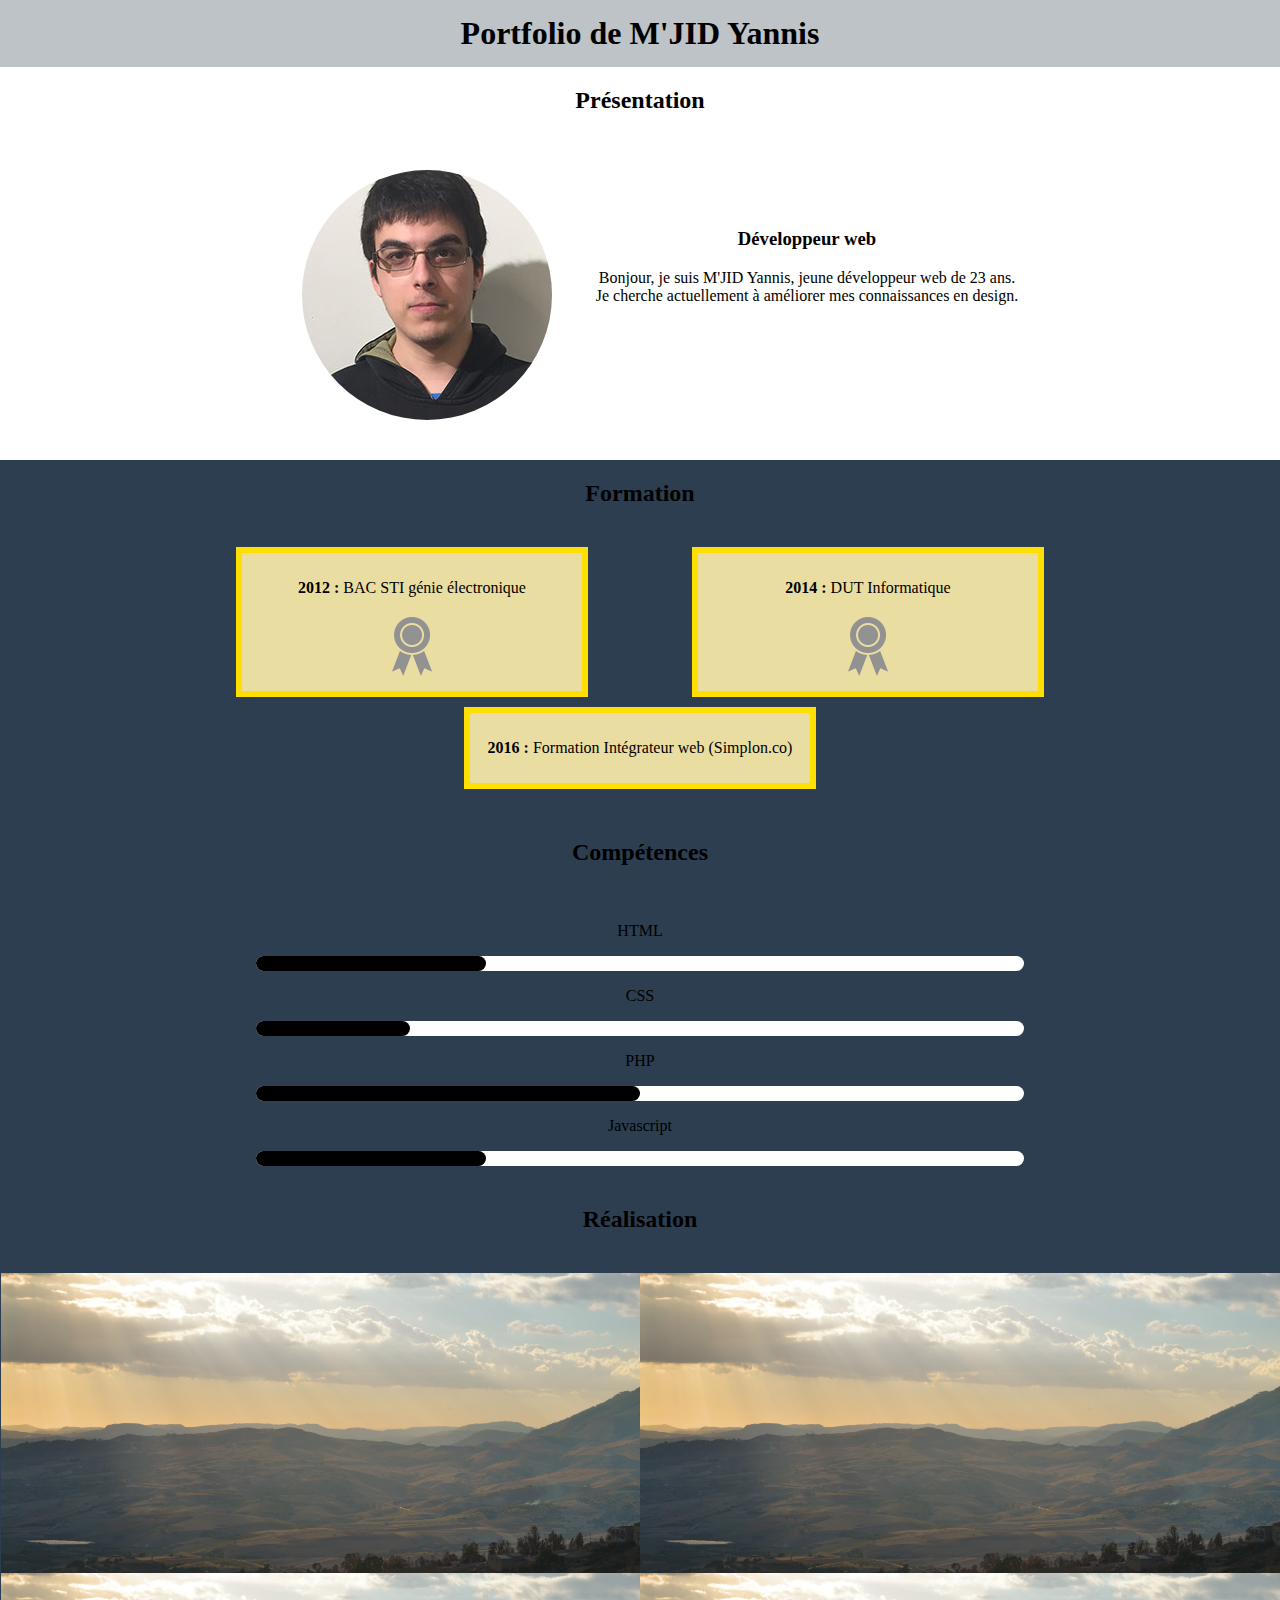
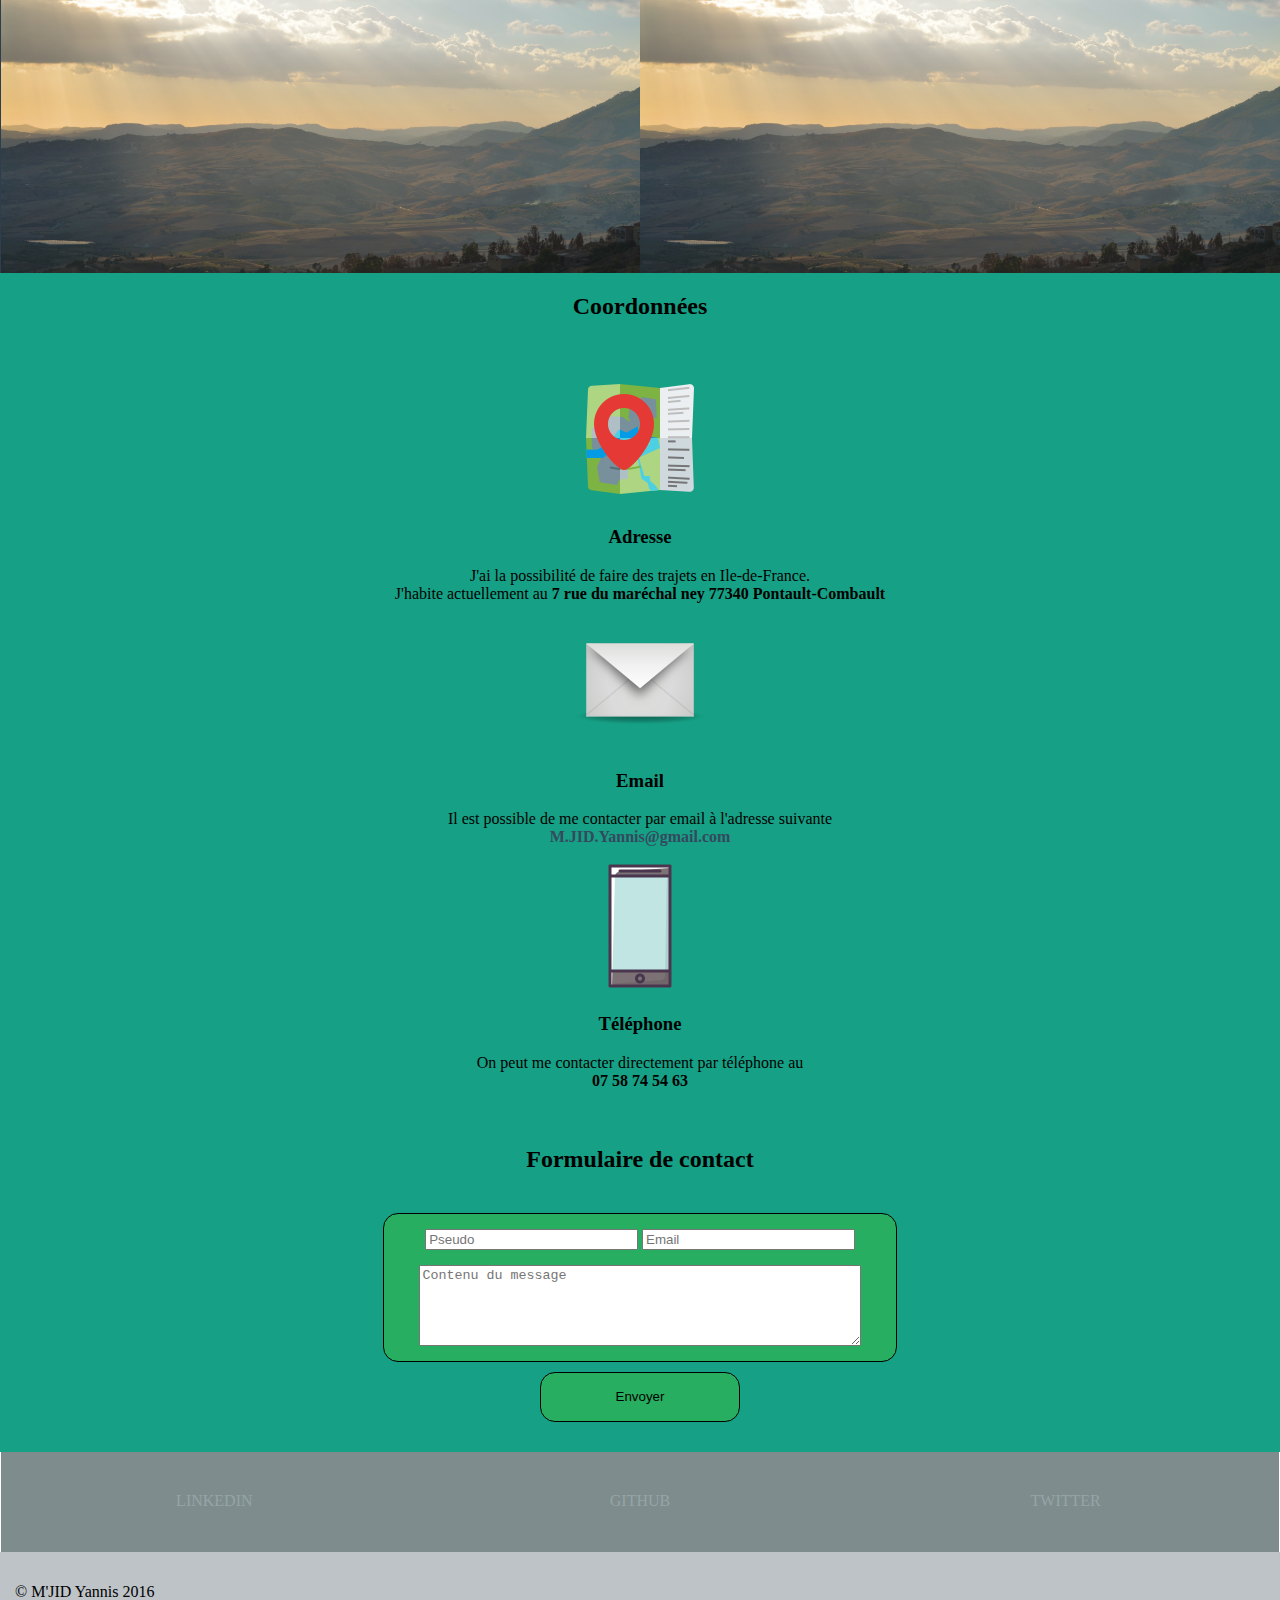
<file: index.html>
<!DOCTYPE html>
<html>
<head>
  <title>Portfolio de M'JID Yannis - Flat Version</title>
  <meta charset="UTF-8"/>
  <meta name="description" content="Portfolio de M'JID Yannis"/>
  <meta name="keywords" content="Portfolio,Contact,CV" />
  <meta name="viewport" content="width=device-width,initial-scale=1" />
  <link rel="stylesheet" type="text/css" href="./css/style_flat.css" />
</head>
<body>
  <header>
    <h1>Portfolio de M'JID Yannis</h1>
  </header>
  <section>
    <h2>Présentation</h2>
    <article>
      <figure id="photo_container">
        <img id="photo" src="./gallery/yannis.jpg" />
      </figure>
      <div class="intro">
        <h3>Développeur web</h3>
        <p>Bonjour, je suis M'JID Yannis, jeune développeur web de 23 ans.
          <br>Je cherche actuellement à améliorer mes connaissances en design.</p>
        </div>
      </article>
    </section>
    <section id="formation">
      <h2>Formation</h2>
      <article>
        <div class="diplome_container">
          <div class="diplome">
            <p><b>2012 :</b> BAC STI génie électronique</p>
            <img src="./gallery/award.png"/>
          </div>
          <div class="diplome">
            <p><b>2014 :</b> DUT Informatique</p>
            <img src="./gallery/award.png"/>
          </div>
          <div class="diplome">
            <p><b>2016 :</b> Formation Intégrateur web (Simplon.co)</p>
            <!-- <img src="./gallery/award.png"/> -->
          </div>
        </div>
      </article>
    </section>
    <section id="skill">
      <h2>Compétences</h2>
      <article>
        <p>HTML</p>
        <div class="progress_bar"><div class="level" style="width:30%;"></div></div>
        <p>CSS</p>
        <div class="progress_bar"><div class="level" style="width:20%;"></div></div>
        <p>PHP</p>
        <div class="progress_bar"><div class="level" style="width:50%;"></div></div>
        <p>Javascript</p>
        <div class="progress_bar"><div class="level" style="width:30%;"></div></div>
      </article>
    </section>
    <section id="real">
      <h2>Réalisation</h2>
      <article>
        <div class="img_container">
          <div class="real_img">
            <div class="text_container">
              <p class="text_title">Réalisation 1</p>
              <p class="text">Et prima post Osdroenam quam, ut dictum est, ab hac descriptione discrevimus, Commagena, nunc Euphratensis, clementer adsurgit, Hierapoli, vetere... </p>
            </div>
          </div>
        </div>
        <!-- -->
        <div class="img_container">
          <div class="real_img">
            <div class="text_container">
              <p class="text_title">Réalisation 2</p>
              <p class="text">Et prima post Osdroenam quam, ut dictum est, ab hac descriptione discrevimus, Commagena, nunc Euphratensis, clementer adsurgit, Hierapoli, vetere... </p>
            </div>
          </div>
        </div>
        <!-- -->
        <div class="img_container">
          <div class="real_img">
            <div class="text_container">
              <p class="text_title">Réalisation 3</p>
              <p class="text">Et prima post Osdroenam quam, ut dictum est, ab hac descriptione discrevimus, Commagena, nunc Euphratensis, clementer adsurgit, Hierapoli, vetere... </p>
            </div>
          </div>
        </div>
        <!-- -->
        <div class="img_container">
          <div class="real_img">
            <div class="text_container">
              <p class="text_title">Réalisation 4</p>
              <p class="text">Et prima post Osdroenam quam, ut dictum est, ab hac descriptione discrevimus, Commagena, nunc Euphratensis, clementer adsurgit, Hierapoli, vetere... </p>
            </div>
          </div>
        </div>
        <!-- -->
      </article>
    </section>
    <section  id="contact">
      <h2>Coordonnées</h2>
      <article>
        <div class="coordonnees">
          <figure>
            <img src="./gallery/location.png" />
          </figure>
          <h3>Adresse</h3>
          <p>J'ai la possibilité de faire des trajets en Ile-de-France.<br>
            J'habite actuellement au <strong>7 rue du maréchal ney 77340 Pontault-Combault</strong><p>
            </div>
            <div class="coordonnees">
              <figure>
                <img src="./gallery/email.png" />
              </figure>
              <h3>Email</h3>
              <p>Il est possible de me contacter par email à l'adresse suivante<br>
                <strong><a id="mail" href="mailto:M.JID.Yannis@gmail.com">M.JID.Yannis@gmail.com</a></strong></p>
              </div>
              <div class="coordonnees">
                <figure>
                  <img src="./gallery/phone.png" />
                </figure>
                <h3>Téléphone</h3>
                <p>On peut me contacter directement par téléphone au<br>
                  <strong>07 58 74 54 63</strong></p>
                </div>
              </article>
            </section>
            <section id="contact_form">
              <h2>Formulaire de contact</h2>
              <article>
                <div id="form" action="contact.php" method="post">
                  <form>
                    <input type="text" name="pseudo" placeholder="Pseudo"/>
                    <input type="email" name="email_sender" placeholder="Email"/>
                    <textarea name="msg_content" cols="7" rows="5" placeholder="Contenu du message"></textarea>
                  </form>
                </div>
                <button>Envoyer</button>
              </article>
            </section>
            <section id="social">
              <a class="social_link" href="https://fr.linkedin.com/in/yannis-m-jid-416b5860" target="_blank"><div class="social_button">
                <p class="social_button_text linkedin">Linkedin</p>
              </div></a>
              <a class="social_link" href="https://www.github.com/ymjid" target="_blank"><div class="social_button">
                <p class="social_button_text github">Github</p>
              </div></a>
              <a class="social_link" href="https://www.twitter.com/@yan_mjd" target="_blank"><div class="social_button">
                <p class="social_button_text twitter">Twitter</p>
              </div></a>
            </section>
            <footer>
              <p>&copy; M'JID Yannis 2016</p>
            </footer>
          </body>
          </html>
</file>
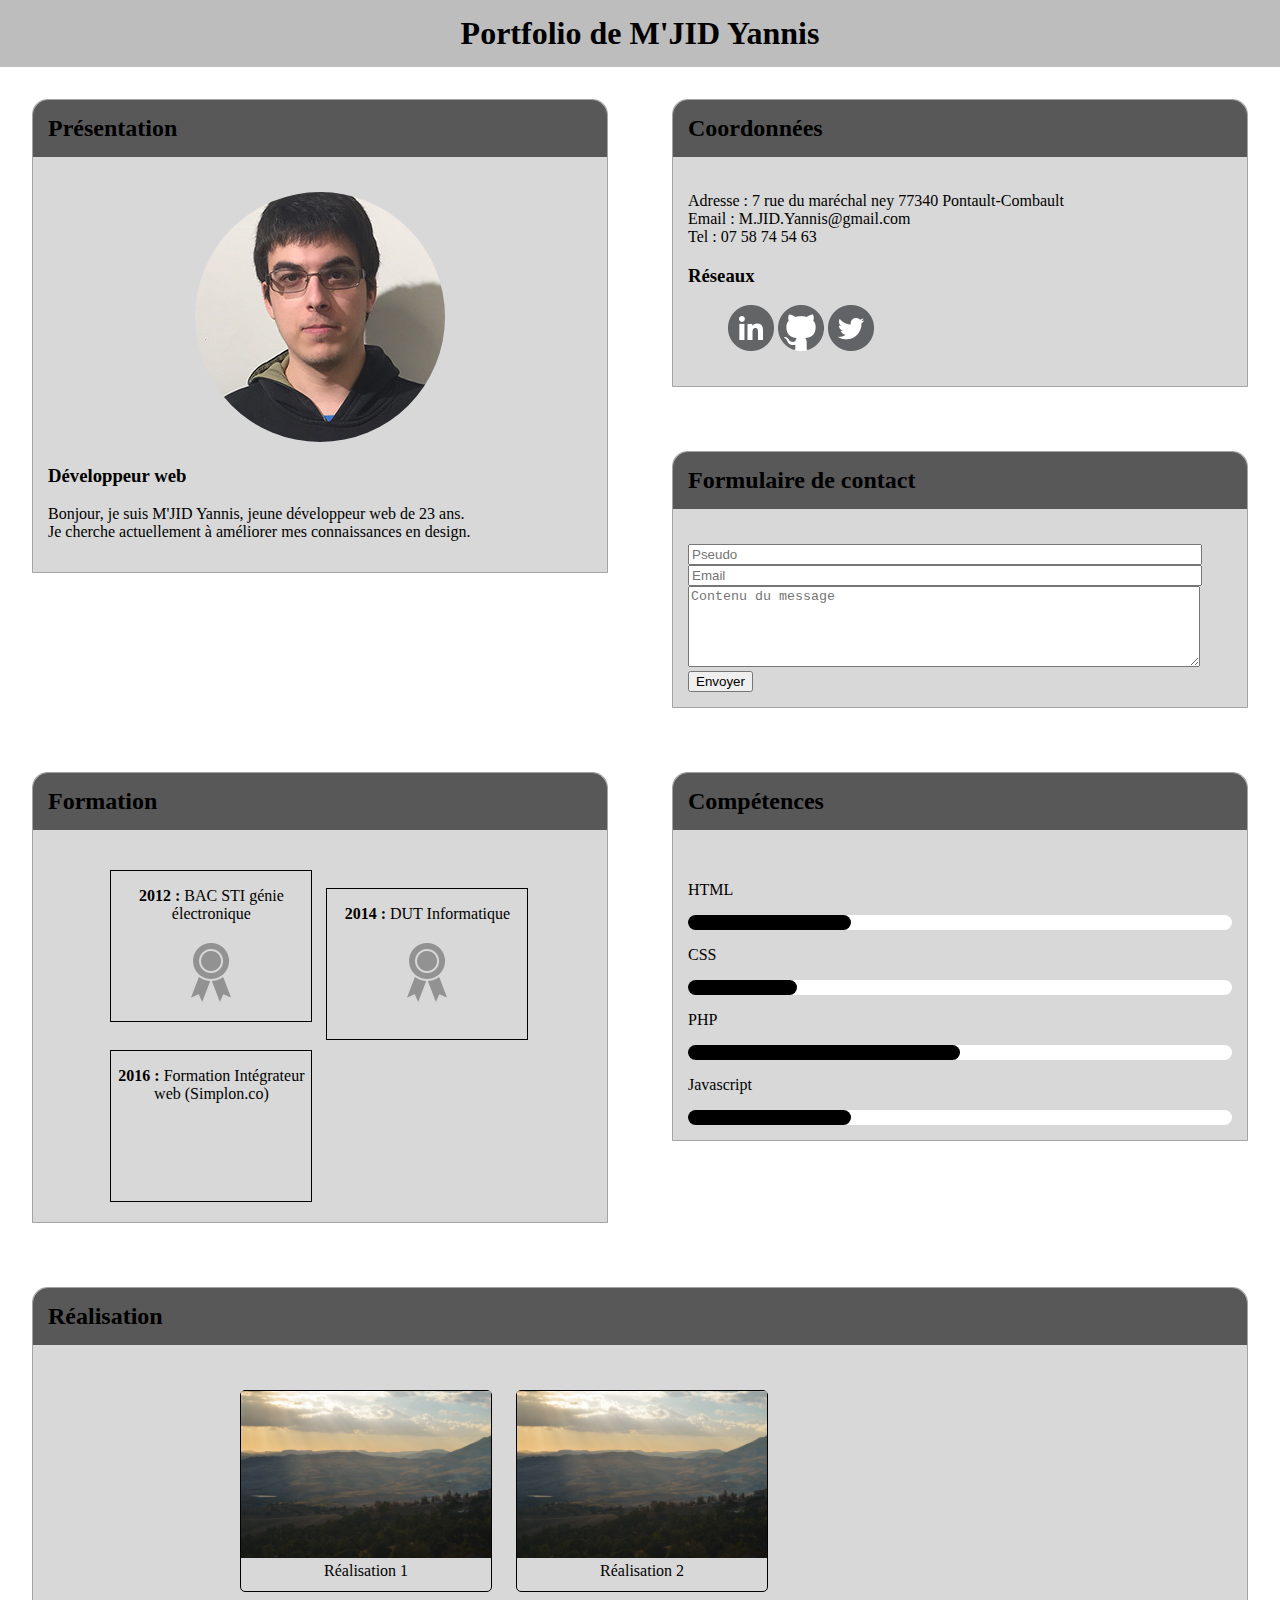
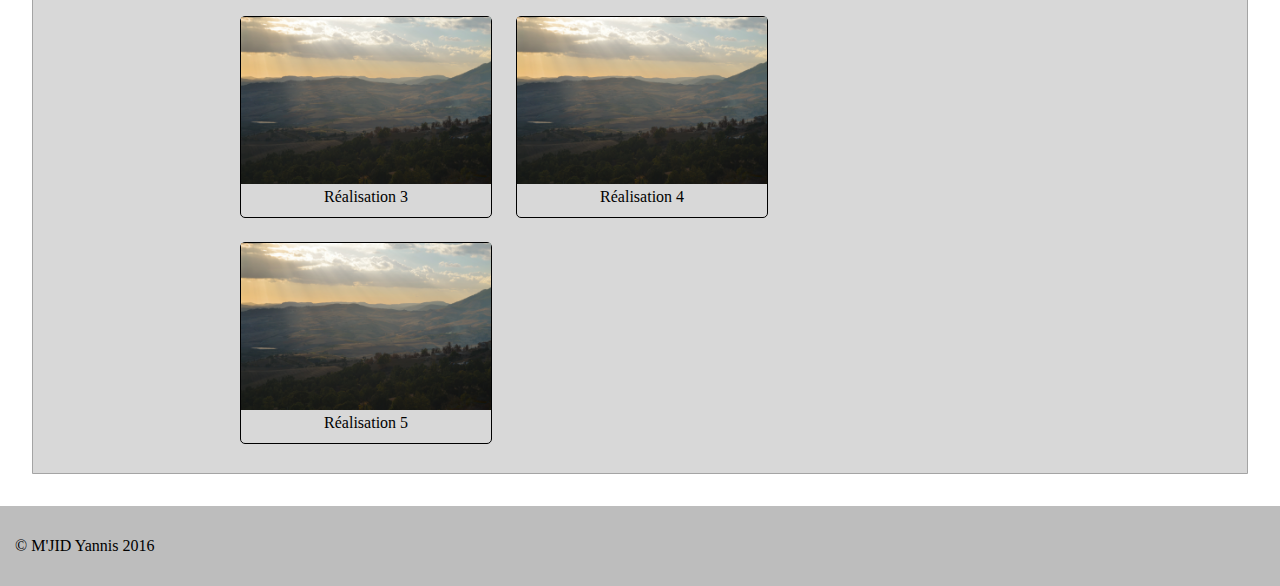
<file: index_original.html>
<!DOCTYPE html>
<html>
<head>
  <title>Portfolio de M'JID Yannis</title>
  <meta charset="UTF-8"/>
  <meta name="description" content="Portfolio de M'JID Yannis"/>
  <meta name="keywords" content="Portfolio,Contact,CV" />
  <meta name="viewport" content="width=device-width,initial-scale=1" />
  <link rel="stylesheet" type="text/css" href="./css/style.css" />
</head>
<body>
  <header>
    <h1>Portfolio de M'JID Yannis</h1>
  </header>
  <section id="infos">
    <h2>Présentation</h2>
    <article>
      <figure id="photo_container">
        <img id="photo" src="./gallery/yannis.jpg" />
      </figure>
      <h3>Développeur web</h3>
      <p>Bonjour, je suis M'JID Yannis, jeune développeur web de 23 ans.
        <br>Je cherche actuellement à améliorer mes connaissances en design.</p>
      </article>
    </section>
    <section  id="contact">
      <h2>Coordonnées</h2>
      <article>
        <p class="coordonnees">Adresse :
          <span>7 rue du maréchal ney 77340 Pontault-Combault<span>
          </p>
          <p class="coordonnees">Email : <a id="mail" href="mailto:M.JID.Yannis@gmail.com">M.JID.Yannis@gmail.com</a></p>
          <p class="coordonnees">Tel : <span>07 58 74 54 63</span></p>
          <h3>Réseaux</h3>
          <figure>
            <a href="https://fr.linkedin.com/in/yannis-m-jid-416b5860" target="_blank"><img src="./gallery/linkedin.png" alt="Linkedin" /></a>
            <a href="https://www.github.com/ymjid" target="_blank"><img src="./gallery/github.png" alt="Github" /></a>
            <a href="https://twitter.com/@yan_mjd" target="_blank"><img src="./gallery/twitter.png" alt="Twitter" /></a>
          </figure>
        </article>
      </section>
      <section>
        <h2>Formulaire de contact</h2>
        <article>
          <div id="form" action="contact.php" method="post">
            <form>
              <input type="text" name="pseudo" placeholder="Pseudo"/>
              <input type="email" name="email_sender" placeholder="Email"/>
              <textarea name="msg_content" cols="7" rows="5" placeholder="Contenu du message"></textarea>
              <button>Envoyer</button>
            </form>
          </div>
        </article>
      </section>
      <section>
        <h2>Formation</h2>
        <article id="diplome_container">
          <div>
            <div class="diplome">
              <p><b>2012 :</b> BAC STI génie électronique</p>
              <img src="./gallery/award.png"/>
            </div>
            <div class="diplome">
              <p><b>2014 :</b> DUT Informatique</p>
              <img src="./gallery/award.png"/>
            </div>
            <div class="diplome">
              <p><b>2016 :</b> Formation Intégrateur web (Simplon.co)</p>
              <!-- <img src="./gallery/award.png"/> -->
            </div>
          </div>
        </article>
      </section>
      <section>
        <h2>Compétences</h2>
        <article>
          <p>HTML</p>
          <div class="progress_bar"><div class="level" style="width:30%;"></div></div>
          <p>CSS</p>
          <div class="progress_bar"><div class="level" style="width:20%;"></div></div>
          <p>PHP</p>
          <div class="progress_bar"><div class="level" style="width:50%;"></div></div>
          <p>Javascript</p>
          <div class="progress_bar"><div class="level" style="width:30%;"></div></div>
        </article>
      </section>
      <section id="real">
        <h2>Réalisation</h2>
        <article class="real_preview">
          <div class="preview">
            <div class="thumbnail" >
              <figure class="img_container_preview">
                <img class="img_preview" src="./gallery/realisation1.jpg" alt="Réalisation 1"/>
                <p class="title_preview">Réalisation 1</p>
              </figure>
            </div>
            <div class="descrip_preview">
              <p class="descrip_txt">Et prima post Osdroenam quam, ut dictum est, ab hac descriptione discrevimus, Commagena, nunc Euphratensis, clementer adsurgit, Hierapoli, vetere... </p>
            </div>
          </div>
          <!-- -->
          <div class="preview">
            <div class="thumbnail" >
              <figure class="img_container_preview">
                <img class="img_preview" src="./gallery/realisation1.jpg" alt="Réalisation 2"/>
                <p class="title_preview">Réalisation 2</p>
              </figure>
            </div>
            <div class="descrip_preview">
              <p class="descrip_txt">Et prima post Osdroenam quam, ut dictum est, ab hac descriptione discrevimus, Commagena, nunc Euphratensis, clementer adsurgit, Hierapoli, vetere... </p>            </div>
            </div>
            <!-- -->
            <div class="preview">
              <div class="thumbnail" >
                <figure class="img_container_preview">
                  <img class="img_preview" src="./gallery/realisation1.jpg" alt="Réalisation 3"/>
                  <p class="title_preview">Réalisation 3</p>
                </figure>
              </div>
              <div class="descrip_preview">
                <p class="descrip_txt">Et prima post Osdroenam quam, ut dictum est, ab hac descriptione discrevimus, Commagena, nunc Euphratensis, clementer adsurgit, Hierapoli, vetere... </p>            </div>
              </div>
              <!-- -->
              <div class="preview">
                <div class="thumbnail" >
                  <figure class="img_container_preview">
                    <img class="img_preview" src="./gallery/realisation1.jpg" alt="Réalisation 4"/>
                    <p class="title_preview">Réalisation 4</p>
                  </figure>
                </div>
                <div class="descrip_preview">
                  <p class="descrip_txt">Et prima post Osdroenam quam, ut dictum est, ab hac descriptione discrevimus, Commagena, nunc Euphratensis, clementer adsurgit, Hierapoli, vetere... </p>            </div>
                </div>
                <!-- -->
                <div class="preview">
                  <div class="thumbnail">
                    <figure class="img_container_preview">
                      <img class="img_preview" src="./gallery/realisation1.jpg" alt="Réalisation 5"/>
                      <p class="title_preview">Réalisation 5</p>
                    </figure>
                  </div>
                  <div class="descrip_preview">
                    <p class="descrip_txt">Et prima post Osdroenam quam, ut dictum est, ab hac descriptione discrevimus, Commagena, nunc Euphratensis, clementer adsurgit, Hierapoli, vetere... </p>            </div>
                  </div>
                  <!-- -->
                </article>
              </section>
              <footer>
                <p>&copy; M'JID Yannis 2016</p>
              </footer>
            </body>
            </html>
</file>
<file: css/style_flat.css>
body{
  margin:0;
  font-family: Arial sans-serif;
}

header {
  text-align:center;
  background-color: #bdc3c7;
  padding:15px;
  box-sizing: border-box;
}
section {
  width:100%;
  text-align: center;
  margin-top: 0;
  padding-top:20px;
  padding-bottom:20px;
}

h1 {
  margin:0;
}

h2{
  margin-top:0;
}

input {
  margin-top:15px;
  width:40%;
  margin-bottom:15px;
}

textarea{
  width:85%;
  display:block;
  margin:auto;
  margin-bottom:15px;
}

button {
  width: 200px;
  margin-top:10px;
  border:1px solid black;
  height:50px;
  border-radius: 15px;
  margin-bottom: 10px;
  background-color: #27ae60;
  color:#000000;
}

button:hover {
  background-color: #2ecc71;
}

article {
  padding-top:20px;
}

#photo_container{
  display:inline-block;
  vertical-align: middle;
}

#photo{
  border-radius: 100%;
  width:100%;
}

.intro {
  display:inline-block;
}

.diplome_container{
  width:75%;
  margin: auto;
}

.diplome {
  border: 1px solid black;
  display: inline-block;
  margin-left: 50px;
  margin-right: 50px;
  padding: 10px;
  width: 320px;
  background-color: #EADDA2;
  margin-bottom: 10px;
  border: 6px solid #FFDF00;
}

.img_container{
  margin-bottom: -4px;
  margin-left: -2px;
  margin-right: -3px;
  width: 50%;
  display:inline-block;
}

.real_img{
  background-image: url("../gallery/realisation1.jpg");
  height:300px;
  background-size: cover;
}

.text_container{
  background-color: rgba(0, 0, 0, 0.5);
  color:white;
  height:300px;
  margin-bottom: -4px;
  display: none;
  overflow: hidden;
}

.text_title{
  font-size: 40px;
  padding-bottom: 30px;
  padding-top: 30px;
}

.text {
  font-size: 20px;
}

#formation {
  background-color:#2c3e50;
  clear:both;
}

#skill {
  background-color:#2c3e50;
}

#real {
  background-color:#2c3e50;
  padding-bottom: 0;
}

#social {
  padding-top: 0;
  padding-bottom: 0;
}

#contact {
  background-color: #16a085;
}

#contact_form{
  background-color: #16a085;
}

#form{
  width:40%;
  border:1px solid black;
  border-radius:15px;
  margin:auto;
  background-color: #27ae60;
}
#mail {
  text-decoration:none;
  color:#34495e;
}
@keyframes slidein {
  from {
    margin-left: 100%;
    width:0;

  }

  to {
    width:100%;
    margin-left: 0%;
  }
}

.real_img:hover .text_container {
  display:inline-block;
  animation-duration: 1s;
  animation-name: slidein;
}

footer {
  padding:15px;
  box-sizing: border-box;
  background-color: #bdc3c7;
}

.progress_bar {
  width: 60%;
  height:15px;
  background-color: white;
  border-radius:15px;
  margin: auto;
}
.level {
  background-color: black;
  height:15px;
  border-radius:15px;
}

.social_button{
  height:100px;
  background-color:#7f8c8d;
  color:#95a5a6;
  display:inline-block;
  margin-left: -5px;
}

.social_button:hover {
  color:white;
}

.social_button:hover .linkedin {
  background-color:#2980b9;
}

.social_button:hover .github {
  background-color:#000000;
}

.social_button:hover .twitter {
  background-color:#3498db;
}

.social_button_text{
  text-transform: uppercase;
  margin:0;
  padding-top: 40px;
  padding-bottom: 41px;
}
.social_link {
  text-decoration: none;
}

.social_link:nth-child(1) .social_button{
  width:33.33%;
}
.social_link:nth-child(2) .social_button{
  width:33.34%;
}
.social_link:nth-child(3) .social_button{
  width:33.33%;
  margin-right: -5px;
}
@media screen and (max-width: 720px) {
  .diplome{
    width:auto;
    margin-left: 0;
    margin-right: 0;
    display: block;
    margin-bottom: 10px;
  }
  .diplome_container{
    width:auto;
    margin:0;
  }
  .social_link:nth-child(1) .social_button{
    width:100%;
  }
  .social_link:nth-child(2) .social_button{
    width:100%;
  }
  .social_link:nth-child(3) .social_button{
    width:100%;
    margin-right: 0px;
  }
  .social_button {
    margin-left: 0;
  }
  .img_container {
    width:100%;
    height:150px;
  }
  .text_container{
    height:150px;
  }
  .real_img {
    height:150px;
  }
  .text_title{
    font-size: 25px;
    padding-bottom: 0px;
    padding-top: 0px;
    margin-top: 5px;
    margin-bottom: 5px;
  }
  .text{
    font-size: 15px;
  }
  input{
    width:85%;
  }
  #form {
    width:75%;
  }
  p{
    padding:10px;
    box-sizing: border-box;
  }
}
</file>
<file: css/style.css>
body{
  margin:0;
  font-family: Arial sans-serif;
}

header {
  text-align:center;
  background-color: #BDBDBD;
  padding:15px;
  box-sizing: border-box;
}
section {
  float:left;
  background-color: #D8D8D8;
  border: 1px solid #A4A4A4;
  width:45%;
  box-sizing: border-box;
  margin:2.5%;
  border-top-left-radius: 15px;
  border-top-right-radius: 15px;
}

h1 {
    margin:0;
}

h2 {
  padding:15px;
  box-sizing: border-box;
  background-color: #585858;
  border-top-left-radius: 15px;
  border-top-right-radius: 15px;
  margin-top: 0;
}

footer {
  padding:15px;
  box-sizing: border-box;
  background-color: #BDBDBD;
}

.progress_bar {
  width: 100%;
  height:15px;
  background-color: white;
  border-radius:15px;
}
.level {
  background-color: black;
  height:15px;
  border-radius:15px;
}

#diplome_container {
  width: 80%;
  margin: auto;
}

.diplome {
    text-align: center;
    display:inline-block;
    width: 200px;
    height:150px;
    border:1px solid black;
    margin:5px;
}

.real_preview{
  margin: auto;
  width: 70%;
}
.img_preview {
  width:100%;
  height:100%;
}

.title_preview {
  margin:0;
}
.descrip_preview{
  width: 100%;
  height: 82%;
  position: absolute;
  display:none;
  color:white;
  background-color: rgba(0, 0, 0, 0.5);
}

.descrip_txt{
  height: 70%;
  word-wrap: break-word;
  overflow: hidden;
}

.img_container_preview{
  margin:0;
}
.preview {
  border: 1px solid black;
  width:250px;
  height:200px;
  display:inline-block;
  margin:10px;
  text-align:center;
  border-radius:5px;
  position:relative;
}
.thumbnail{
  position:absolute;
}
@keyframes slidein {
  from {
    height:0;
    margin-top: 48%;
  }

  to {
    height:82%;
    margin-top: 0;
  }
}

.preview:hover .descrip_preview {
  display:block;
  animation-duration: 1s;
  animation-name: slidein;
}

.icon {
    width:32px;
    height:32px;
    display:block;
    margin:auto;
}

.coordonnees {
  margin:0;
}
span:hover {
  background-color:white;
  border-radius: 15px;
}

#photo_container {
  width:250px;
  margin:auto;
}

#photo{
  border-radius:100%;
}

#mail{
    text-decoration: none;
    color:black;
}

#mail:hover {
  background-color:white;
  border-radius: 15px;
}

#real {
  width:95%;
}

article {
  background-color: #D8D8D8;
  padding:15px;
  box-sizing: border-box;
}
#form {
  width:100%;
}

footer, #real {
  clear:both;
}

input, textarea {
  width:93%;
  display: inline-block;
}

@media screen and (max-width: 720px) {
  #photo {
    width: 66%;
  }
  section {
    width:300px;
  }
  #real{
    width:300px;
  }
  .real_preview{
    width: auto;
  }
}
</file>
